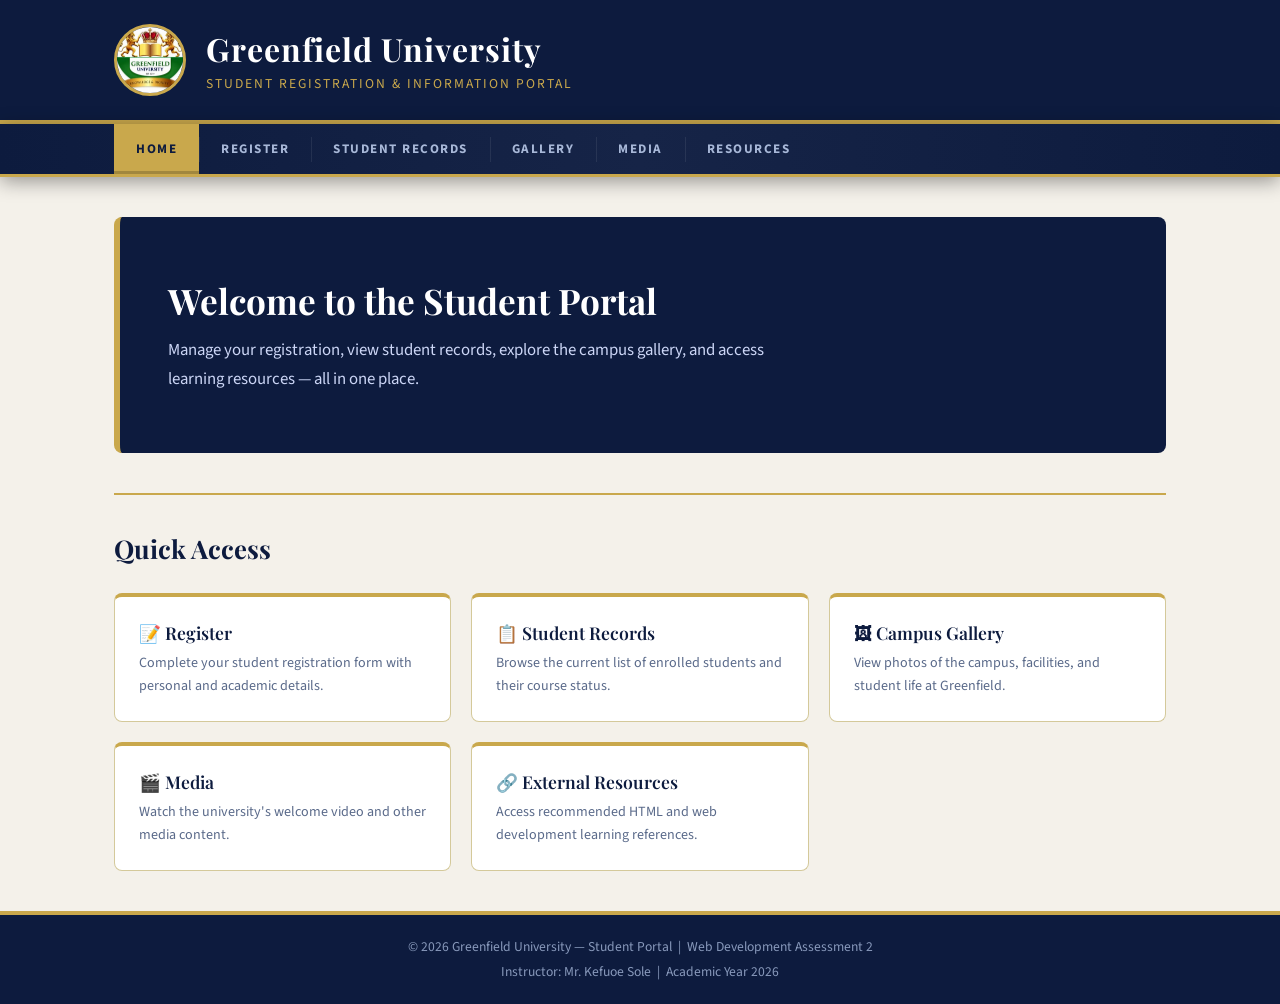
<file: index.html>
<!DOCTYPE html>
<html lang="en">
<head>
  <meta charset="UTF-8" />
  <meta name="viewport" content="width=device-width, initial-scale=1.0" />
  <title>Home — Greenfield University Portal</title>
  <!-- Shared stylesheet -->
  <link rel="stylesheet" href="pages/style.css" />
</head>
<body>

  <!-- ===== HEADER ===== -->
  <header>
    <div class="header-inner">
    <img src="media/logo.jpg" alt="Greenfield University logo" width="72" height="72" />
    <div>
      <h1>Greenfield University</h1>
      <p>Student Registration &amp; Information Portal</p>
    </div>
  </header>

  <!-- ===== NAVIGATION ===== -->
  <nav>
    <div class="nav-inner">
    <a href="index.html"     class="active">Home</a>
    <a href="pages/register.html">Register</a>
    <a href="pages/records.html">Student Records</a>
    <a href="pages/gallery.html">Gallery</a>
    <a href="pages/media.html">Media</a>
    <a href="resources.html">Resources</a>
    </div>
  </nav>

  <!-- ===== MAIN CONTENT ===== -->
  <main>

    <!-- Hero Banner -->
    <div class="hero">
      <h2>Welcome to the Student Portal</h2>
      <p>
        Manage your registration, view student records, explore the campus
        gallery, and access learning resources — all in one place.
      </p>
    </div>

    <hr />

    <!-- Quick-access cards -->
    <h2>Quick Access</h2>
    <br />
    <div class="cards">

      <a href="pages/register.html" class="card">
        <h3>📝 Register</h3>
        <p>Complete your student registration form with personal and academic details.</p>
      </a>

      <a href="pages/records.html" class="card">
        <h3>📋 Student Records</h3>
        <p>Browse the current list of enrolled students and their course status.</p>
      </a>

      <a href="pages/gallery.html" class="card">
        <h3>🖼 Campus Gallery</h3>
        <p>View photos of the campus, facilities, and student life at Greenfield.</p>
      </a>

      <a href="pages/media.html" class="card">
        <h3>🎬 Media</h3>
        <p>Watch the university's welcome video and other media content.</p>
      </a>

      <a href="pages/resources.html" class="card">
        <h3>🔗 External Resources</h3>
        <p>Access recommended HTML and web development learning references.</p>
      </a>

    </div>

  </main>

  <!-- ===== FOOTER ===== -->
  <footer>
    <p>&copy; 2026 Greenfield University — Student Portal &nbsp;|&nbsp; Web Development Assessment 2</p>
    <p>Instructor: Mr. Kefuoe Sole &nbsp;|&nbsp; Academic Year 2026</p>
  </footer>

</body>
</html>
</file>
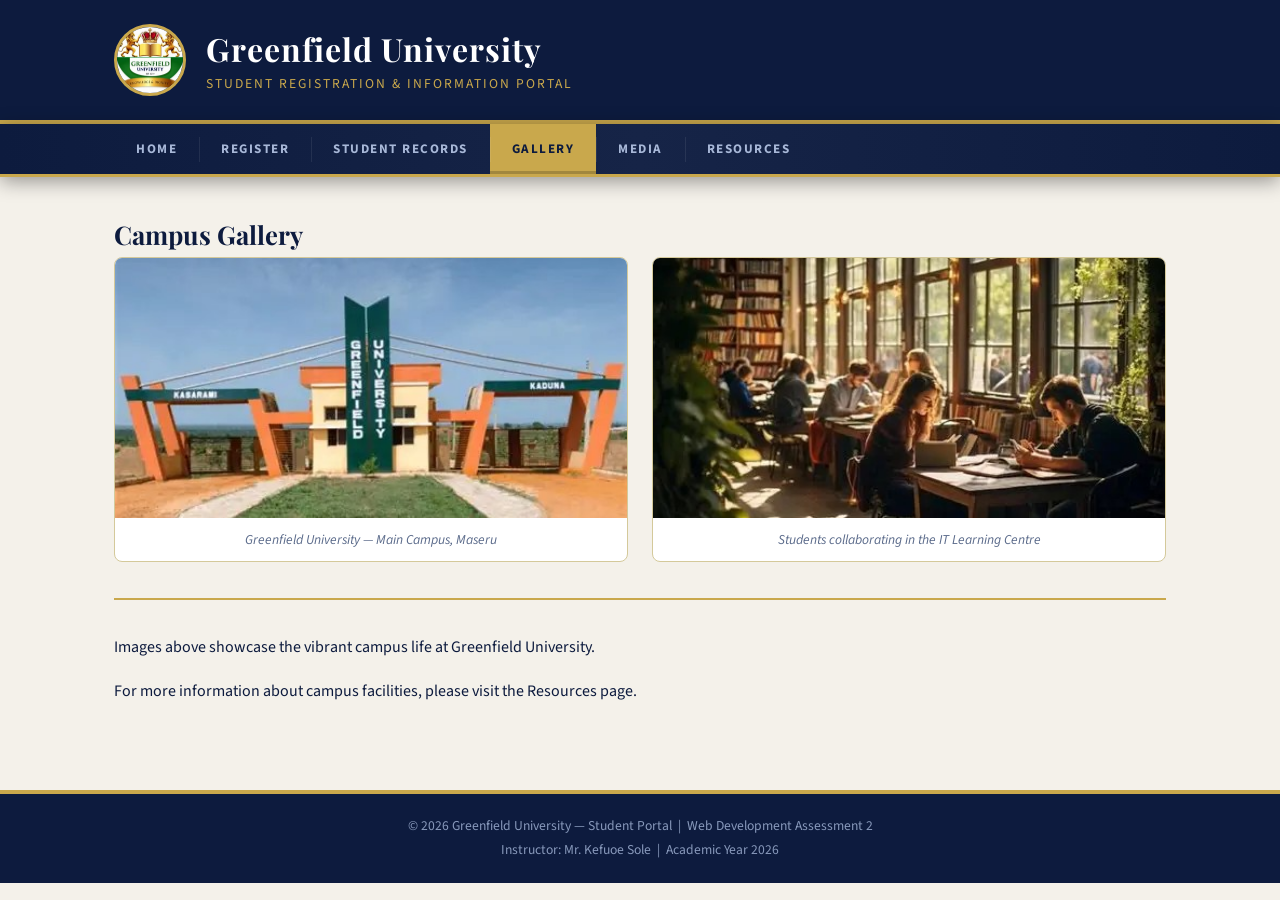
<file: pages/gallery.html>
<!DOCTYPE html>
<html lang="en">
<head>
  <meta charset="UTF-8" />
  <meta name="viewport" content="width=device-width, initial-scale=1.0" />
  <title>Gallery — Greenfield University Portal</title>
  <!-- Shared stylesheet -->
  <link rel="stylesheet" href="style.css" />
</head>
<body>

  <!-- ===== HEADER ===== -->
  <header>
    <div class="header-inner">
    <img src="../media/logo.jpg" alt="Greenfield University logo" width="72" height="72" />
    <div>
      <h1>Greenfield University</h1>
      <p>Student Registration &amp; Information Portal</p>
    </div>
  </header>

  <!-- ===== NAVIGATION ===== -->
  <nav>
    <div class="nav-inner">
    <a href="../index.html">Home</a>
    <a href="register.html">Register</a>
    <a href="records.html">Student Records</a>
    <a href="gallery.html" class="active">Gallery</a>
    <a href="media.html">Media</a>
    <a href="resources.html">Resources</a>
    </div>
  </nav>

  <!-- ===== MAIN CONTENT ===== -->
  <main>

    <!-- Part C: Images -->
    <section id="gallery">
      <h2>Campus Gallery</h2>

      <div class="image-gallery">

        <!-- Replace university_photo.jpg with your actual campus image filename -->
        <div class="image-card">
          <img
            src="../media/university_photo .jpg"
            alt="Greenfield University campus"
            width="520"
            height="260"
          />
          <p>Greenfield University — Main Campus, Maseru</p>
        </div>

        <!-- Replace students_photo.jpg with your actual student image filename -->
        <div class="image-card">
          <img
            src="../media/students.jpg"
            alt="Students at Greenfield University"
            width="520"
            height="260"
          />
          <p>Students collaborating in the IT Learning Centre</p>
        </div>

      </div>

      <hr />

      <!-- Part E: hr and br usage -->
      <p>Images above showcase the vibrant campus life at Greenfield University.</p>
      <br />
      <p>For more information about campus facilities, please visit the Resources page.</p>

    </section>

  </main>

  <!-- ===== FOOTER ===== -->
  <footer>
    <p>&copy; 2026 Greenfield University — Student Portal &nbsp;|&nbsp; Web Development Assessment 2</p>
    <p>Instructor: Mr. Kefuoe Sole &nbsp;|&nbsp; Academic Year 2026</p>
  </footer>

</body>
</html>
</file>
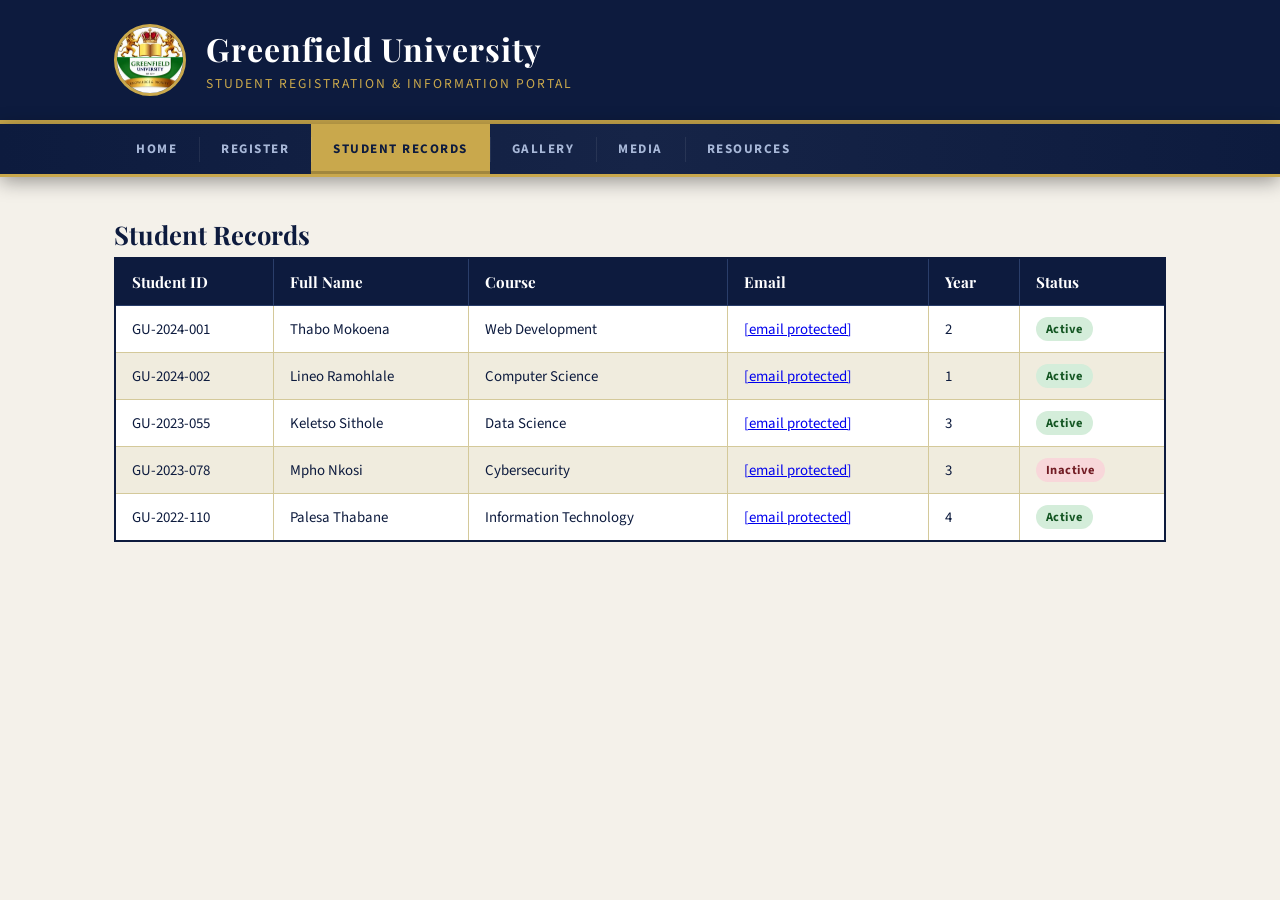
<file: pages/records.html>
<!DOCTYPE html>
<html lang="en">
<head>
  <meta charset="UTF-8" />
  <meta name="viewport" content="width=device-width, initial-scale=1.0" />
  <title>Student Records — Greenfield University Portal</title>
  <!-- Shared stylesheet -->
  <link rel="stylesheet" href="style.css" />
</head>
<body>

  <!-- ===== HEADER ===== -->
  <header>
    <div class="header-inner">
    <img src="../media/logo.jpg" alt="Greenfield University logo" width="72" height="72" />
    <div>
      <h1>Greenfield University</h1>
      <p>Student Registration &amp; Information Portal</p>
    </div>
  </header>

  <!-- ===== NAVIGATION ===== -->
  <nav>
    <div class="nav-inner">
    <a href="../index.html">Home</a>
    <a href="register.html">Register</a>
    <a href="records.html" class="active">Student Records</a>
    <a href="gallery.html">Gallery</a>
    <a href="media.html">Media</a>
    <a href="resources.html">Resources</a>
    </div>
  </nav>

  <!-- ===== MAIN CONTENT ===== -->
  <main>

    <!-- Part B: Table -->
    <section id="records">
      <h2>Student Records</h2>

      <div class="table-wrap">
        <table border="1">
          <thead>
            <tr>
              <th>Student ID</th>
              <th>Full Name</th>
              <th>Course</th>
              <th>Email</th>
              <th>Year</th>
              <th>Status</th>
            </tr>
          </thead>
          <tbody>
            <tr>
              <td>GU-2024-001</td>
              <td>Thabo Mokoena</td>
              <td>Web Development</td>
              <td><a href="/cdn-cgi/l/email-protection" class="__cf_email__" data-cfemail="a5d18bc8cacecac0cbc4e5c2d7c0c0cbc3ccc0c9c18bc4c68bc9d6">[email&#160;protected]</a></td>
              <td>2</td>
              <td><span class="badge badge-active">Active</span></td>
            </tr>
            <tr>
              <td>GU-2024-002</td>
              <td>Lineo Ramohlale</td>
              <td>Computer Science</td>
              <td><a href="/cdn-cgi/l/email-protection" class="__cf_email__" data-cfemail="05692b7764686a6d6964696045627760606b636c6069612b64662b6976">[email&#160;protected]</a></td>
              <td>1</td>
              <td><span class="badge badge-active">Active</span></td>
            </tr>
            <tr>
              <td>GU-2023-055</td>
              <td>Keletso Sithole</td>
              <td>Data Science</td>
              <td><a href="/cdn-cgi/l/email-protection" class="__cf_email__" data-cfemail="82e9acf1ebf6eaedeee7c2e5f0e7e7ece4ebe7eee6ace3e1aceef1">[email&#160;protected]</a></td>
              <td>3</td>
              <td><span class="badge badge-active">Active</span></td>
            </tr>
            <tr>
              <td>GU-2023-078</td>
              <td>Mpho Nkosi</td>
              <td>Cybersecurity</td>
              <td><a href="/cdn-cgi/l/email-protection" class="__cf_email__" data-cfemail="c8a5e6a6a3a7bba188afbaadada6aea1ada4ace6a9abe6a4bb">[email&#160;protected]</a></td>
              <td>3</td>
              <td><span class="badge badge-inactive">Inactive</span></td>
            </tr>
            <tr>
              <td>GU-2022-110</td>
              <td>Palesa Thabane</td>
              <td>Information Technology</td>
              <td><a href="/cdn-cgi/l/email-protection" class="__cf_email__" data-cfemail="6b1b451f030a090a050e2b0c190e0e050d020e070f450a08450718">[email&#160;protected]</a></td>
              <td>4</td>
              <td><span class="badge badge-active">Active</span></t
</file>
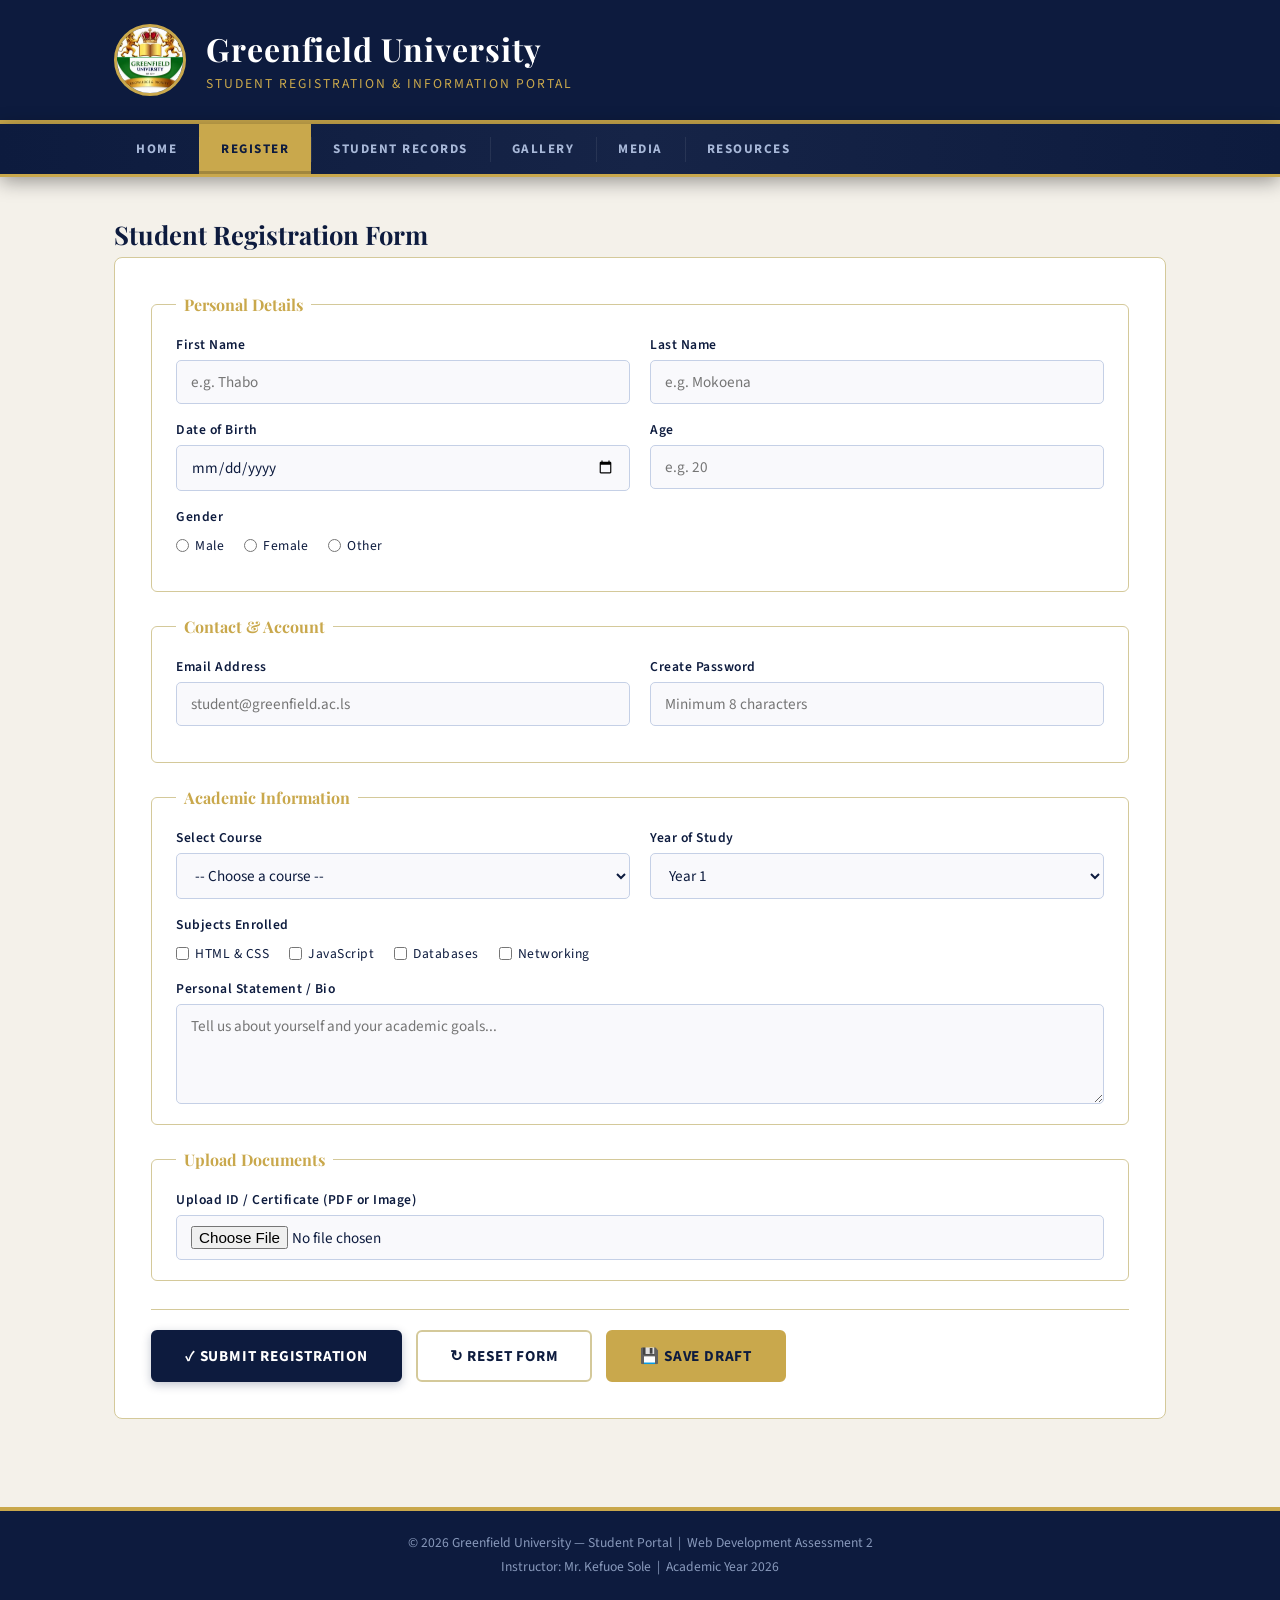
<file: pages/register.html>
<!DOCTYPE html>
<html lang="en">
<head>
  <meta charset="UTF-8" />
  <meta name="viewport" content="width=device-width, initial-scale=1.0" />
  <title>Register — Greenfield University Portal</title>
  <!-- Shared stylesheet -->
  <link rel="stylesheet" href="style.css" />
</head>
<body>

  <!-- ===== HEADER ===== -->
  <header>
    <div class="header-inner">
      <img src="../media/logo.jpg" alt="Greenfield University logo" width="72" height="72" />
      <div>
        <h1>Greenfield University</h1>
        <p>Student Registration &amp; Information Portal</p>
      </div>
    </div>
  </header>

  <!-- ===== NAVIGATION ===== -->
  <nav>
    <div class="nav-inner">
      <a href="../index.html">Home</a>
      <a href="register.html" class="active">Register</a>
      <a href="records.html">Student Records</a>
      <a href="gallery.html">Gallery</a>
      <a href="media.html">Media</a>
      <a href="resources.html">Resources</a>
    </div>
  </nav>

  <!-- ===== MAIN CONTENT ===== -->
  <main>

    <!-- Part A: Form Design -->
    <section id="registration">
      <h2>Student Registration Form</h2>

      <form action="#" method="post" enctype="multipart/form-data">

        <!-- Personal Details fieldset -->
        <fieldset>
          <legend>Personal Details</legend>

          <div class="form-row">
            <div class="form-group">
              <label for="fname">First Name</label>
              <input type="text" id="fname" name="first_name"
                     placeholder="e.g. Thabo" required />
            </div>
            <div class="form-group">
              <label for="lname">Last Name</label>
              <input type="text" id="lname" name="last_name"
                     placeholder="e.g. Mokoena" required />
            </div>
          </div>

          <div class="form-row">
            <div class="form-group">
              <label for="dob">Date of Birth</label>
              <input type="date" id="dob" name="dob" required />
            </div>
            <div class="form-group">
              <label for="age">Age</label>
              <input type="number" id="age" name="age"
                     placeholder="e.g. 20" min="16" max="99" />
            </div>
          </div>

          <div class="form-group" style="margin-bottom:16px;">
            <label>Gender</label>
            <div class="radio-group">
              <label><input type="radio" name="gender" value="male"   /> Male</label>
              <label><input type="radio" name="gender" value="female" /> Female</label>
              <label><input type="radio" name="gender" value="other"  /> Other</label>
            </div>
          </div>

        </fieldset>

        <!-- Contact & Account fieldset -->
        <fieldset>
          <legend>Contact &amp; Account</legend>

          <div class="form-row">
            <div class="form-group">
              <label for="email">Email Address</label>
              <input type="email" id="email" name="email"
                     placeholder="student@greenfield.ac.ls" required />
            </div>
            <div class="form-group">
              <label for="password">Create Password</label>
              <input type="password" id="password" name="password"
                     placeholder="Minimum 8 characters" required />
            </div>
          </div>

        </fieldset>

        <!-- Academic Information fieldset -->
        <fieldset>
          <legend>Academic Information</legend>

          <div class="form-row">
            <div class="form-group">
              <label for="course">Select Course</label>
              <select id="course" name="course" required>
                <option value="">-- Choose a course --</option>
                <option value="web_dev">Web Development</option>
                <option value="cs">Computer Science</option>
                <option value="it">Information Technology</option>
                <option value="data">Data Science</option>
                <option value="cyber">Cybersecurity</option>
              </select>
            </div>
            <div class="form-group">
              <label for="year">Year of Study</label>
              <select id="year" name="year">
                <option value="1">Year 1</option>
                <option value="2">Year 2</option>
                <option value="3">Year 3</option>
                <option value="4">Year 4</option>
              </select>
            </div>
          </div>

          <div class="form-group" style="margin-bottom:16px;">
            <label>Subjects Enrolled</label>
            <div class="check-group">
              <label><input type="checkbox" name="subject" value="html" /> HTML &amp; CSS</label>
              <label><input type="checkbox" name="subject" value="js"   /> JavaScript</label>
              <label><input type="checkbox" name="subject" value="db"   /> Databases</label>
              <label><input type="checkbox" name="subject" value="net"  /> Networking</label>
            </div>
          </div>

          <div class="form-group">
            <label for="bio">Personal Statement / Bio</label>
            <textarea id="bio" name="bio"
              placeholder="Tell us about yourself and your academic goals..."></textarea>
          </div>

        </fieldset>

        <!-- Document Upload fieldset -->
        <fieldset>
          <legend>Upload Documents</legend>
          <div class="form-group">
            <label for="doc">Upload ID / Certificate (PDF or Image)</label>
            <input type="file" id="doc" name="document" accept=".pdf,.jpg,.png" />
          </div>
        </fieldset>

        <!-- Buttons -->
        <div class="btn-row">
          <button type="submit" class="btn btn-submit">&#10003; Submit Registration</button>
          <button type="reset"  class="btn btn-reset">&#8635; Reset Form</button>
          <button type="button" class="btn btn-save">&#128190; Save Draft</button>
        </div>

      </form>
    </section>

  </main>

  <!-- ===== FOOTER ===== -->
  <footer>
    <p>&copy; 2026 Greenfield University — Student Portal &nbsp;|&nbsp; Web Development Assessment 2</p>
    <p>Instructor: Mr. Kefuoe Sole &nbsp;|&nbsp; Academic Year 2026</p>
  </footer>

</body>
</html>
</file>
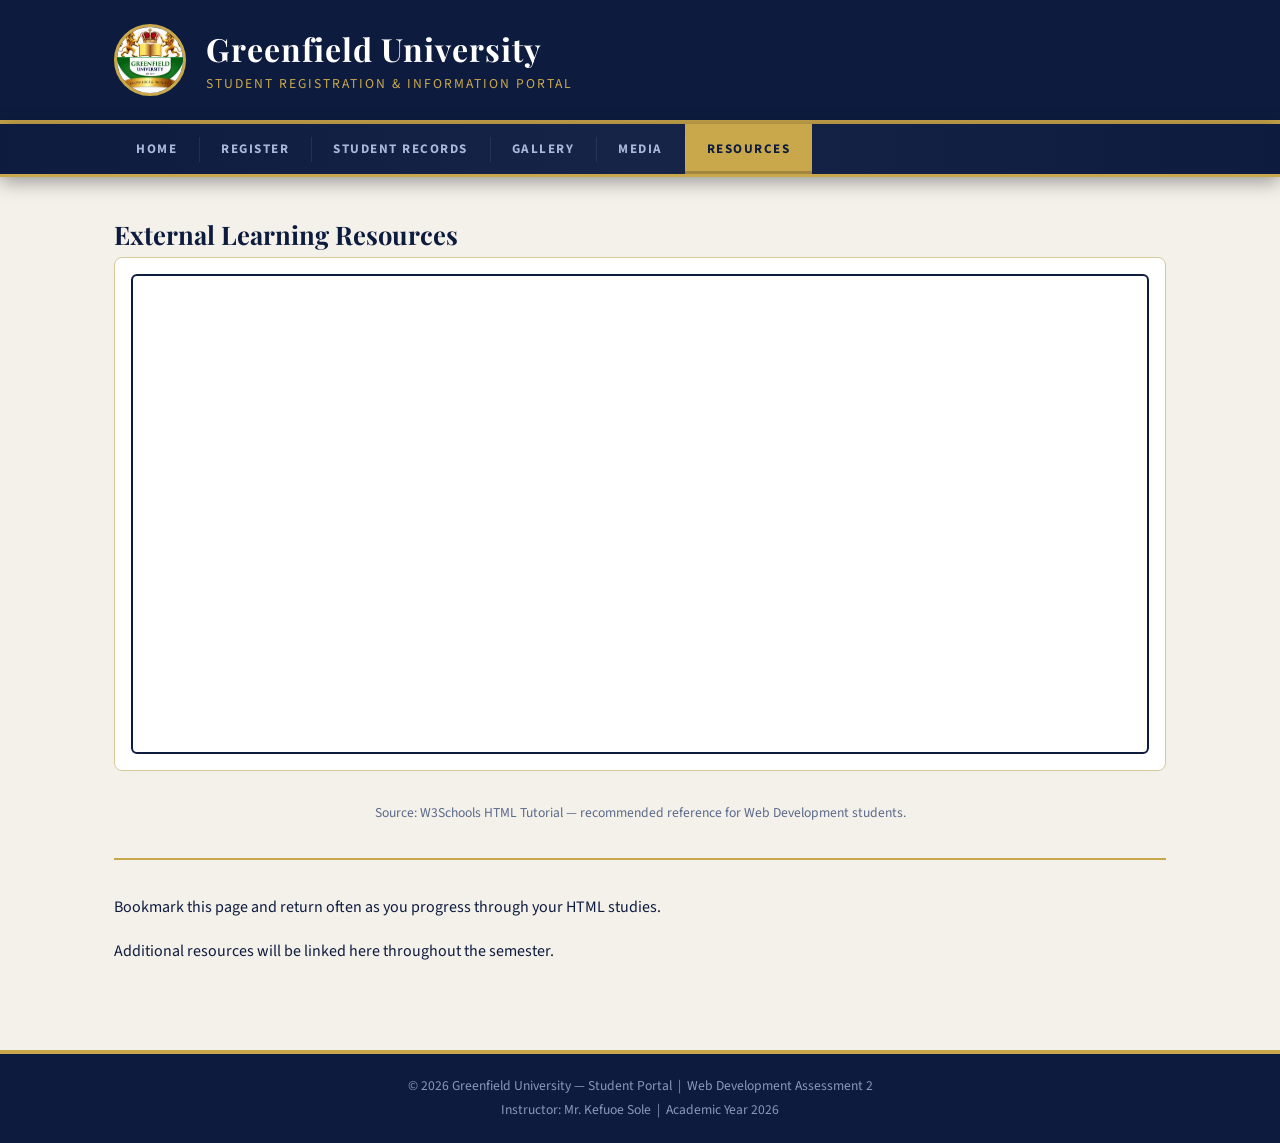
<file: pages/resources.html>
<!DOCTYPE html>
<html lang="en">
<head>
  <meta charset="UTF-8" />
  <meta name="viewport" content="width=device-width, initial-scale=1.0" />
  <title>Resources — Greenfield University Portal</title>
  <!-- Shared stylesheet -->
  <link rel="stylesheet" href="style.css" />
</head>
<body>

  <!-- ===== HEADER ===== -->
  <header>
    <div class="header-inner">
    <img src="../media/logo.jpg" alt="Greenfield University logo" width="72" height="72" />
    <div>
      <h1>Greenfield University</h1>
      <p>Student Registration &amp; Information Portal</p>
    </div>
  </header>

  <!-- ===== NAVIGATION ===== -->
  <nav>
    <div class="nav-inner">
    <a href="../index.html">Home</a>
    <a href="register.html">Register</a>
    <a href="records.html">Student Records</a>
    <a href="gallery.html">Gallery</a>
    <a href="media.html">Media</a>
    <a href="resources.html" class="active">Resources</a>
    </div>
  </nav>

  <!-- ===== MAIN CONTENT ===== -->
  <main>

    <!-- Part F: Frames -->
    <section id="resources">
      <h2>External Learning Resources</h2>

      <div class="frame-wrap">
        <!--
          iframe embedding W3Schools HTML reference as an
          external educational/navigation resource.
        -->
        <iframe
          src="https://www.w3schools.com/html/"
          title="W3Schools HTML Reference — external learning resource"
          width="100%"
          height="480"
        >
          Your browser does not support iframes.
          Please visit
          <a href="https://www.w3schools.com/html/" target="_blank">W3Schools HTML</a>
          directly.
        </iframe>
      </div>

      <br />

      <p class="frame-note">
        Source: W3Schools HTML Tutorial — recommended reference for Web Development students.
      </p>

      <hr />

      <!-- Part E: hr and br usage -->
      <p>Bookmark this page and return often as you progress through your HTML studies.</p>
      <br />
      <p>Additional resources will be linked here throughout the semester.</p>

    </section>

  </main>

  <!-- ===== FOOTER ===== -->
  <footer>
    <p>&copy; 2026 Greenfield University — Student Portal &nbsp;|&nbsp; Web Development Assessment 2</p>
    <p>Instructor: Mr. Kefuoe Sole &nbsp;|&nbsp; Academic Year 2026</p>
  </footer>

</body>
</html>
</file>
<file: pages/style.css>
/* ================================================
   Greenfield University — Student Portal
   Shared Stylesheet: style.css
   ================================================ */

@import url('https://fonts.googleapis.com/css2?family=Playfair+Display:wght@700&family=Source+Sans+3:wght@300;400;600&display=swap');

/* ---- CSS Variables ---- */
:root {
  --navy:   #0d1b3e;
  --navy2:  #162447;
  --gold:   #c9a84c;
  --light:  #f4f1ea;
  --white:  #ffffff;
  --mid:    #5a6a8a;
  --border: #d4c99a;
  --green:  #155724;
  --green-bg: #d4edda;
  --red:    #721c24;
  --red-bg: #f8d7da;
}

/* ---- Reset ---- */
* {
  box-sizing: border-box;
  margin: 0;
  padding: 0;
}

body {
  font-family: 'Source Sans 3', sans-serif;
  background: var(--light);
  color: var(--navy);
}

/* ================================================
   HEADER
   ================================================ */
header {
  background: var(--navy);
  color: var(--white);
  border-bottom: 4px solid var(--gold);
}

/* Inner wrapper keeps content aligned with main & nav */
header .header-inner {
  max-width: 1100px;
  margin: 0 auto;
  padding: 24px 24px;
  display: flex;
  align-items: center;
  gap: 20px;
}

header img {
  width: 72px;
  height: 72px;
  border-radius: 50%;
  border: 3px solid var(--gold);
  object-fit: cover;
  flex-shrink: 0;
}

header h1 {
  font-family: 'Playfair Display', serif;
  font-size: 2rem;
  letter-spacing: 1px;
  color: var(--white);
}

header p {
  color: var(--gold);
  font-size: 0.85rem;
  letter-spacing: 2px;
  text-transform: uppercase;
  margin-top: 4px;
}

/* ================================================
   NAVIGATION
   ================================================ */
nav {
  background: linear-gradient(90deg, #0d1b3e 0%, #162447 50%, #0d1b3e 100%);
  border-bottom: 3px solid var(--gold);
  position: sticky;
  top: 0;
  z-index: 100;
  box-shadow: 0 4px 20px rgba(0, 0, 0, 0.4);
}

/* Inner wrapper aligns nav links with header & main */
nav .nav-inner {
  max-width: 1100px;
  margin: 0 auto;
  padding: 0 24px;
  display: flex;
  flex-wrap: wrap;
  gap: 0;
  align-items: stretch;
}

/* Each nav link */
nav a {
  color: #a8b8d8;
  text-decoration: none;
  padding: 16px 22px;
  font-size: 0.82rem;
  letter-spacing: 1.5px;
  text-transform: uppercase;
  font-weight: 700;
  display: inline-flex;
  align-items: center;
  gap: 7px;
  position: relative;
  transition: color 0.25s;
}

/* Animated gold underline bar on hover */
nav a::after {
  content: '';
  position: absolute;
  bottom: 0;
  left: 50%;
  transform: translateX(-50%) scaleX(0);
  width: 80%;
  height: 3px;
  background: var(--gold);
  border-radius: 3px 3px 0 0;
  transition: transform 0.25s ease;
}

nav a:hover {
  color: var(--white);
}

nav a:hover::after {
  transform: translateX(-50%) scaleX(1);
}

/* Active link — gold pill style */
nav a.active {
  color: var(--navy);
  background: var(--gold);
  border-radius: 0;
  box-shadow: inset 0 -3px 0 rgba(0,0,0,0.2);
}

nav a.active::after {
  display: none;
}

/* Thin vertical divider between links */
nav a + a::before {
  content: '';
  position: absolute;
  left: 0;
  top: 25%;
  height: 50%;
  width: 1px;
  background: rgba(255, 255, 255, 0.08);
}

/* Glow pulse on the active link */
@keyframes gold-pulse {
  0%   { box-shadow: inset 0 -3px 0 rgba(0,0,0,0.2), 0 0 0 0 rgba(201,168,76,0.0); }
  50%  { box-shadow: inset 0 -3px 0 rgba(0,0,0,0.2), 0 0 12px 3px rgba(201,168,76,0.25); }
  100% { box-shadow: inset 0 -3px 0 rgba(0,0,0,0.2), 0 0 0 0 rgba(201,168,76,0.0); }
}

nav a.active {
  animation: gold-pulse 2.8s ease-in-out infinite;
}

/* ================================================
   MAIN CONTENT AREA
   ================================================ */
main {
  max-width: 1100px;
  margin: 0 auto;
  padding: 40px 24px;
}

section {
  margin-bottom: 48px;
}

/* ---- Headings ---- */
h2 {
  font-family: 'Playfair Display', serif;
  font-size: 1.6rem;
  color: var(--navy);
  margin-bottom: 6px;
}

h3 {
  font-size: 1.1rem;
  color: var(--mid);
  font-weight: 600;
  margin-bottom: 16px;
  text-transform: uppercase;
  letter-spacing: 1px;
}

/* ---- Horizontal Rule ---- */
hr {
  border: none;
  border-top: 2px solid var(--gold);
  margin: 36px 0;
}

/* ================================================
   FORM STYLES  (register.html)
   ================================================ */
form {
  background: var(--white);
  border: 1px solid var(--border);
  border-radius: 8px;
  padding: 36px;
}

fieldset {
  border: 1px solid var(--border);
  border-radius: 6px;
  padding: 20px 24px;
  margin-bottom: 24px;
}

legend {
  font-family: 'Playfair Display', serif;
  font-size: 1rem;
  color: var(--gold);
  padding: 0 8px;
  font-weight: 700;
}

.form-row {
  display: grid;
  grid-template-columns: 1fr 1fr;
  gap: 20px;
  margin-bottom: 16px;
}

.form-group {
  display: flex;
  flex-direction: column;
  gap: 6px;
}

label {
  font-size: 0.85rem;
  font-weight: 600;
  color: var(--navy);
  letter-spacing: 0.5px;
}

input[type="text"],
input[type="email"],
input[type="password"],
input[type="number"],
input[type="date"],
input[type="file"],
select,
textarea {
  padding: 10px 14px;
  border: 1px solid #c5d0e6;
  border-radius: 5px;
  font-family: 'Source Sans 3', sans-serif;
  font-size: 0.95rem;
  color: var(--navy);
  background: #f9f9fc;
  transition: border-color 0.2s;
}

input:focus,
select:focus,
textarea:focus {
  outline: none;
  border-color: var(--gold);
  background: var(--white);
}

textarea {
  resize: vertical;
  min-height: 100px;
}

.radio-group,
.check-group {
  display: flex;
  gap: 20px;
  flex-wrap: wrap;
  margin-top: 4px;
}

.radio-group label,
.check-group label {
  display: flex;
  align-items: center;
  gap: 6px;
  font-weight: 400;
  cursor: pointer;
}

.btn-row {
  display: flex;
  flex-wrap: wrap;
  gap: 14px;
  margin-top: 28px;
  padding-top: 20px;
  border-top: 1px solid var(--border);
}

.btn {
  padding: 13px 32px;
  border: 2px solid transparent;
  border-radius: 6px;
  font-family: 'Source Sans 3', sans-serif;
  font-size: 0.95rem;
  font-weight: 700;
  cursor: pointer;
  letter-spacing: 0.8px;
  text-transform: uppercase;
  transition: background 0.2s, color 0.2s, border-color 0.2s, box-shadow 0.2s, transform 0.1s;
  display: inline-flex;
  align-items: center;
  gap: 8px;
}

/* Submit — solid navy, gold border on hover */
.btn-submit {
  background: var(--navy);
  color: var(--white);
  border-color: var(--navy);
  box-shadow: 0 3px 10px rgba(13,27,62,0.25);
}

.btn-submit:hover {
  background: #1a2f6e;
  border-color: var(--gold);
  box-shadow: 0 5px 16px rgba(13,27,62,0.35);
  transform: translateY(-1px);
}

.btn-submit:active {
  transform: translateY(0);
  box-shadow: none;
}

/* Reset — outlined style */
.btn-reset {
  background: transparent;
  color: var(--navy);
  border-color: var(--border);
}

.btn-reset:hover {
  background: #ede8d8;
  border-color: var(--mid);
}

/* Save Draft — gold accent */
.btn-save {
  background: var(--gold);
  color: var(--navy);
  border-color: var(--gold);
}

.btn-save:hover {
  background: #b8933e;
  border-color: #b8933e;
  color: var(--white);
  transform: translateY(-1px);
}

/* ================================================
   TABLE STYLES  (records.html)
   ================================================ */
.table-wrap {
  overflow-x: auto;
}

table {
  width: 100%;
  border-collapse: collapse;
  background: var(--white);
  border: 2px solid var(--navy);
  font-size: 0.93rem;
}

thead {
  background: var(--navy);
  color: var(--white);
}

thead th {
  padding: 13px 16px;
  text-align: left;
  font-family: 'Playfair Display', serif;
  font-size: 0.95rem;
  border: 1px solid #2a3e6a;
}

tbody tr:nth-child(even) {
  background: #f0ecde;
}

tbody td {
  padding: 11px 16px;
  border: 1px solid var(--border);
  color: var(--navy);
}

.badge {
  display: inline-block;
  padding: 3px 10px;
  border-radius: 12px;
  font-size: 0.78rem;
  font-weight: 700;
  letter-spacing: 0.5px;
}

.badge-active   { background: var(--green-bg); color: var(--green); }
.badge-inactive { background: var(--red-bg);   color: var(--red);   }

/* ================================================
   IMAGE GALLERY  (gallery.html)
   ================================================ */
.image-gallery {
  display: grid;
  grid-template-columns: 1fr 1fr;
  gap: 24px;
}

.image-card {
  background: var(--white);
  border: 1px solid var(--border);
  border-radius: 8px;
  overflow: hidden;
  text-align: center;
}

.image-card img {
  width: 100%;
  height: 260px;
  object-fit: cover;
  display: block;
}

.image-card p {
  padding: 12px;
  font-size: 0.85rem;
  color: var(--mid);
  font-style: italic;
}

/* ================================================
   VIDEO  (media.html)
   ================================================ */
.video-wrap {
  background: var(--navy);
  border: 2px solid var(--border);
  border-radius: 12px;
  padding: 36px 32px;
  text-align: center;
}

.video-wrap video {
  width: 100%;
  max-width: 800px;
  border-radius: 8px;
  border: 3px solid var(--gold);
  display: block;
  margin: 0 auto;
  box-shadow: 0 8px 32px rgba(0,0,0,0.45);
}

.video-fallback {
  display: block;
  padding: 32px;
  color: #ccd6f6;
  font-style: italic;
  background: #162447;
  border-radius: 6px;
  max-width: 800px;
  margin: 0 auto;
}

.video-caption {
  margin-top: 16px;
  color: var(--gold);
  font-size: 0.95rem;
  letter-spacing: 1px;
  text-transform: uppercase;
  font-weight: 600;
}

/* Info text below video wrap */
.video-info {
  margin-top: 24px;
  color: var(--navy);
  font-size: 0.97rem;
  line-height: 1.7;
}

/* ================================================
   IFRAME  (resources.html)
   ================================================ */
.frame-wrap {
  background: var(--white);
  border: 1px solid var(--border);
  border-radius: 8px;
  padding: 16px;
}

iframe {
  width: 100%;
  height: 480px;
  border: 2px solid var(--navy);
  border-radius: 6px;
  display: block;
}

.frame-note {
  margin-top: 10px;
  color: var(--mid);
  font-size: 0.85rem;
  text-align: center;
}

/* ================================================
   HOME PAGE HERO  (index.html)
   ================================================ */
.hero {
  background: var(--navy);
  color: var(--white);
  padding: 60px 48px;
  border-radius: 8px;
  margin-bottom: 40px;
  border-left: 6px solid var(--gold);
}

.hero h2 {
  font-family: 'Playfair Display', serif;
  font-size: 2.2rem;
  color: var(--white);
  margin-bottom: 12px;
}

.hero p {
  font-size: 1.05rem;
  color: #ccd6f6;
  max-width: 600px;
  line-height: 1.7;
}

.cards {
  display: grid;
  grid-template-columns: repeat(3, 1fr);
  gap: 20px;
}

.card {
  background: var(--white);
  border: 1px solid var(--border);
  border-top: 4px solid var(--gold);
  border-radius: 8px;
  padding: 24px;
  text-decoration: none;
  color: var(--navy);
  transition: box-shadow 0.2s, transform 0.2s;
  display: block;
}

.card:hover {
  box-shadow: 0 6px 24px rgba(13,27,62,0.12);
  transform: translateY(-3px);
}

.card h3 {
  font-family: 'Playfair Display', serif;
  font-size: 1.1rem;
  color: var(--navy);
  margin-bottom: 8px;
  text-transform: none;
  letter-spacing: 0;
}

.card p {
  font-size: 0.88rem;
  color: var(--mid);
  line-height: 1.6;
}

/* ================================================
   FOOTER
   ================================================ */
footer {
  background: var(--navy);
  color: #8899bb;
  text-align: center;
  padding: 20px;
  font-size: 0.85rem;
  border-top: 4px solid var(--gold);
  line-height: 1.8;
}

/* ================================================
   RESPONSIVE — TABLET  (max-width: 768px)
   ================================================ */
@media (max-width: 768px) {

  /* --- Header --- */
  header .header-inner {
    padding: 16px;
    gap: 14px;
  }

  header h1 {
    font-size: 1.4rem;
    letter-spacing: 0.5px;
  }

  header p {
    font-size: 0.75rem;
    letter-spacing: 1px;
  }

  header img {
    width: 54px;
    height: 54px;
  }

  /* --- Navigation: wrap links into a tighter grid --- */
  nav .nav-inner {
    padding: 0 8px;
  }

  nav a {
    padding: 11px 12px;
    font-size: 0.78rem;
    letter-spacing: 0.5px;
  }

  /* --- Main padding --- */
  main {
    padding: 24px 16px;
  }

  /* --- Headings --- */
  h2 {
    font-size: 1.35rem;
  }

  h3 {
    font-size: 0.95rem;
  }

  /* --- Form --- */
  form {
    padding: 20px 16px;
  }

  fieldset {
    padding: 16px 14px;
  }

  /* Two-column form rows become single column */
  .form-row {
    grid-template-columns: 1fr;
    gap: 14px;
  }

  /* Buttons stack on small screens */
  .btn-row {
    flex-direction: column;
    gap: 10px;
  }

  .btn {
    width: 100%;
    justify-content: center;
    padding: 14px 20px;
  }

  /* --- Table: allow horizontal scroll --- */
  .table-wrap {
    overflow-x: auto;
    -webkit-overflow-scrolling: touch;
  }

  table {
    font-size: 0.82rem;
    min-width: 560px;
  }

  thead th,
  tbody td {
    padding: 9px 10px;
  }

  /* --- Image gallery: single column --- */
  .image-gallery {
    grid-template-columns: 1fr;
    gap: 16px;
  }

  .image-card img {
    height: 200px;
  }

  /* --- Video --- */
  .video-wrap {
    padding: 20px 14px;
  }

  .video-caption {
    font-size: 0.82rem;
  }

  /* --- iFrame: shorter height on tablet --- */
  iframe {
    height: 340px;
  }

  /* --- Hero section --- */
  .hero {
    padding: 36px 20px;
  }

  .hero h2 {
    font-size: 1.6rem;
  }

  .hero p {
    font-size: 0.95rem;
  }

  /* --- Cards: two columns on tablet --- */
  .cards {
    grid-template-columns: 1fr 1fr;
    gap: 14px;
  }

  /* --- Footer --- */
  footer {
    font-size: 0.78rem;
    padding: 16px 12px;
  }
}

/* ================================================
   RESPONSIVE — MOBILE  (max-width: 480px)
   ================================================ */
@media (max-width: 480px) {

  /* --- Header: stack logo above text on very small screens --- */
  header .header-inner {
    flex-direction: column;
    align-items: flex-start;
    padding: 14px 14px;
    gap: 10px;
  }

  header h1 {
    font-size: 1.2rem;
  }

  header p {
    font-size: 0.7rem;
  }

  header img {
    width: 48px;
    height: 48px;
  }

  /* --- Navigation: all links same width, wrap to new rows --- */
  nav .nav-inner {
    padding: 0;
  }

  nav a {
    flex: 1 1 33%;
    justify-content: center;
    text-align: center;
    padding: 12px 6px;
    font-size: 0.72rem;
    letter-spacing: 0.5px;
    border-bottom: 1px solid #1e3360;
  }

  /* Hide the divider lines on mobile — borders handle separation */
  nav a + a::before {
    display: none;
  }

  nav a::after {
    display: none;
  }

  nav a.active {
    animation: none;
  }

  /* --- Main --- */
  main {
    padding: 18px 12px;
  }

  h2 {
    font-size: 1.2rem;
  }

  h3 {
    font-size: 0.88rem;
  }

  /* --- Form fields full width, larger touch targets --- */
  input[type="text"],
  input[type="email"],
  input[type="password"],
  input[type="number"],
  input[type="date"],
  input[type="file"],
  select,
  textarea {
    font-size: 1rem;
    padding: 12px 12px;
  }

  /* --- Radio and checkbox labels wrap nicely --- */
  .radio-group,
  .check-group {
    flex-direction: column;
    gap: 10px;
  }

  /* --- Table font smaller, still scrollable --- */
  table {
    font-size: 0.78rem;
    min-width: 480px;
  }

  /* --- Image card: full width, shorter image --- */
  .image-card img {
    height: 170px;
  }

  /* --- Video wrap tighter --- */
  .video-wrap {
    padding: 14px 10px;
    border-radius: 8px;
  }

  /* --- iFrame: shorter on mobile --- */
  iframe {
    height: 260px;
  }

  /* --- Hero --- */
  .hero {
    padding: 24px 14px;
    border-left-width: 4px;
  }

  .hero h2 {
    font-size: 1.3rem;
  }

  .hero p {
    font-size: 0.9rem;
  }

  /* --- Cards: single column on mobile --- */
  .cards {
    grid-template-columns: 1fr;
    gap: 12px;
  }

  .card {
    padding: 18px 16px;
  }

  /* --- HR spacing --- */
  hr {
    margin: 24px 0;
  }

  /* --- Footer stacked --- */
  footer {
    font-size: 0.75rem;
    padding: 14px 10px;
    line-height: 2;
  }
}
</file>
